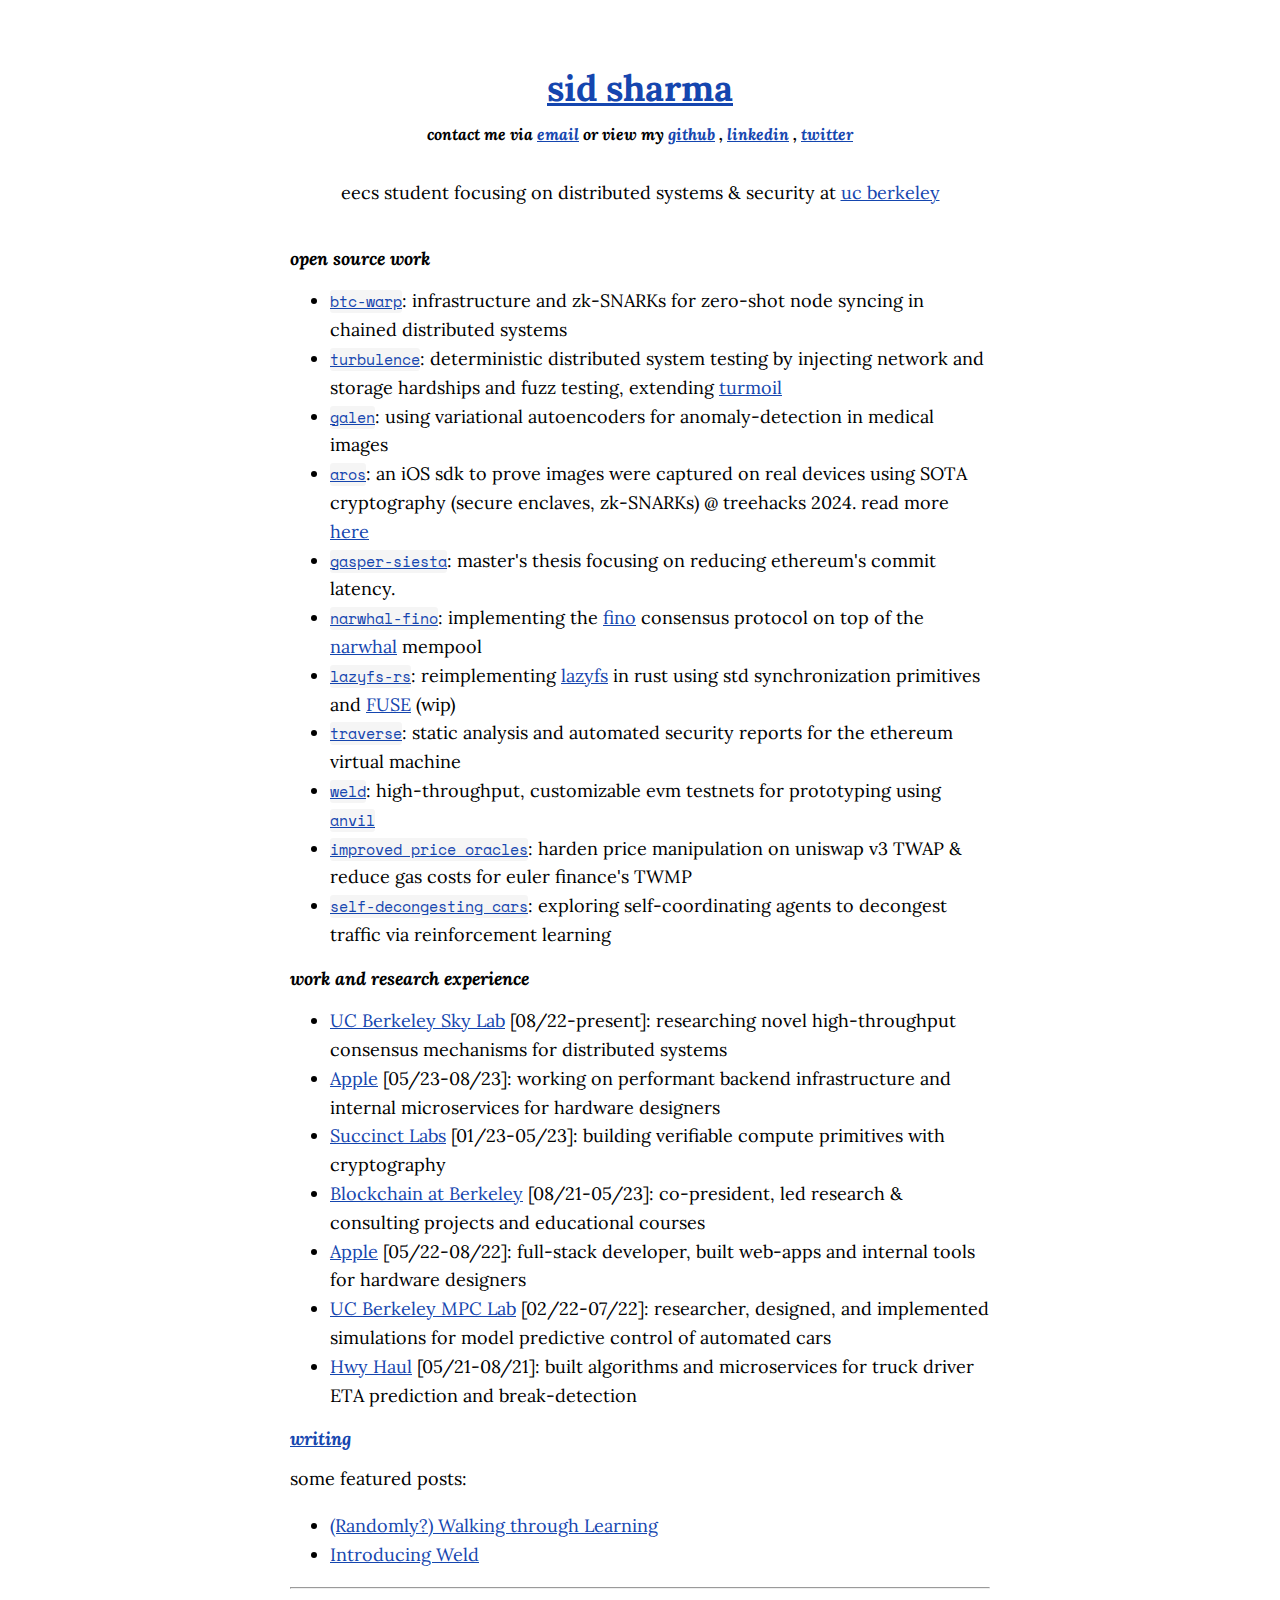
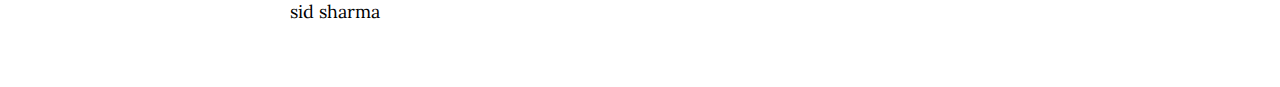
<file: index.html>
<!DOCTYPE html>
<html lang="en">

<head>
  <meta charset="utf-8" />
  <meta name="viewport" content="width=device-width, initial-scale=1" />
  <meta name="description" content="sid sharma's personal website" />

  <title>sid sharma</title>

  <link rel="icon" type="image/svg+xml" href="/images/favicon.svg">

  <link rel="stylesheet" href="styles.css" />
  <link rel="preconnect" href="https://fonts.googleapis.com">
  <link rel="preconnect" href="https://fonts.gstatic.com" crossorigin>
  <link href="https://fonts.googleapis.com/css2?family=Lora&family=Space+Mono&display=swap" rel="stylesheet">
</head>

<body>
  <div id="preamble">
    <a href="https://github.com/siddhantsharma301">
      <h1 class="title">sid sharma</h1>
    </a>

    <h2 class="subtitle" style="margin-bottom: 35px;">
      contact me via
      <a href="mailto:siddhantsharma@berkeley.edu">email</a> or view my
      <a href="https://github.com/siddhantsharma301">github</a>
      &#44; <a href="https://www.linkedin.com/in/sharma-sid/">linkedin</a>
      &#44; <a href="https://twitter.com/clearlynotsid">twitter</a>
    </h2>
  </div>

  <div>
    <p style="margin-bottom: 40px; text-align: center;">eecs student focusing on distributed systems & security at <a
        href="https://berkeley.edu">uc berkeley</a></p>

    <div>
      <h2>open source work</h2>
      <div>
        <ul>
          <li><a href="https://github.com/succinctlabs/btc-warp"><code>btc-warp</code></a>: infrastructure and zk-SNARKs
            for zero-shot node syncing in chained distributed systems</li>
          <li><a href="https://github.com/siddhantsharma301/turbulence"><code>turbulence</code></a>: deterministic
            distributed system testing by injecting network and storage hardships and fuzz testing,
            extending <a href="https://github.com/tokio-rs/turmoil">turmoil</a></li>
          <li><a href="https://github.com/siddhantsharma301/Galen"><code>galen</code></a>: using variational
            autoencoders for anomaly-detection in medical images</li>
          <li><a href="https://github.com/siddhantsharma301/aros"><code>aros</code></a>: an iOS sdk to prove images
            were captured on real devices using SOTA cryptography (secure enclaves, zk-SNARKs)
            @ treehacks 2024. read more <a href="https://devpost.com/software/aros-prove-your-images-are-real">here</a>
          </li>
          <li><a href="https://www2.eecs.berkeley.edu/Pubs/TechRpts/2024/EECS-2024-68.html"><code>gasper-siesta</code></a>: master's thesis 
            focusing on reducing ethereum's commit latency.</li>
          <li><a href="https://github.com/siddhantsharma301/narwhal-fino"><code>narwhal-fino</code></a>:
            implementing the <a href="https://arxiv.org/abs/2208.00940">fino</a> consensus protocol
            on top of the <a href="https://arxiv.org/abs/2105.11827">narwhal</a> mempool</li>
          <li><a href="https://github.com/siddhantsharma301/lazyfs-rs"><code>lazyfs-rs</code></a>: reimplementing
            <a href="https://github.com/dsrhaslab/lazyfs/tree/main">lazyfs</a> in rust using std
            synchronization primitives and <a href="https://github.com/libfuse/libfuse">FUSE</a> (wip)
          </li>
          <li><a href="https://github.com/siddhantsharma301/traverse"><code>traverse</code></a>: static analysis and
            automated security reports for the ethereum virtual machine</li>
          <li><a href="https://github.com/siddhantsharma301/weld"><code>weld</code></a>: high-throughput, customizable
            evm testnets for prototyping using <a
              href="https://github.com/foundry-rs/foundry/tree/master/anvil"><code>anvil</code></a></li>
          <li><a href="https://github.com/siddhantsharma301/median-oracle"><code>improved price oracles</code></a>:
            harden price manipulation on uniswap v3 TWAP & reduce gas costs for euler finance's TWMP</li>
          <li><a
              href="https://github.com/siddhantsharma301/Using-Intelligent-Cars-to-Decongest-Traffic"><code>self-decongesting cars</code></a>:
            exploring self-coordinating agents to decongest traffic via reinforcement learning</li>
        </ul>
      </div>

      <h2>work and research experience</h2>
      <div>
        <ul>
          <li><a href="https://sky.cs.berkeley.edu/">UC Berkeley Sky Lab</a> [08/22-present]: researching novel
            high-throughput consensus mechanisms for distributed systems</li>
          <li><a href="https://apple.com/">Apple</a> [05/23-08/23]: working on performant backend infrastructure and
            internal microservices for hardware designers</li>
          <li><a href="https://www.succinct.xyz/">Succinct Labs</a> [01/23-05/23]: building verifiable compute
            primitives with cryptography</li>
          <li><a href="https://blockchain.berkeley.edu/">Blockchain at Berkeley</a> [08/21-05/23]: co-president, led
            research & consulting projects and educational courses</li>
          <li><a href="https://apple.com/">Apple</a> [05/22-08/22]: full-stack developer, built web-apps and internal
            tools for hardware designers</li>
          <li><a href="https://sites.google.com/berkeley.edu/mpc-lab">UC Berkeley MPC Lab</a> [02/22-07/22]: researcher,
            designed, and implemented simulations for model predictive control of automated cars</li>
          <li><a href="https://www.hwyhaul.com/">Hwy Haul</a> [05/21-08/21]: built algorithms and microservices for
            truck driver ETA prediction and break-detection</li>
        </ul>
      </div>

      <h2><a href="https://blog.siddhantsharma.me">writing</a></h2>
      <div>
        some featured posts:
        <ul>
          <li><a
              href="https://blog.siddhantsharma.me/posts/2023-08-26/randomly-walking-through-learning.html">(Randomly?)
              Walking through Learning</a></li>
          <li><a href="https://blog.siddhantsharma.me/posts/2023-08-24/weld.html">Introducing Weld</a></li>
        </ul>
      </div>
    </div>
  </div>

  <!-- <h2>relevant coursework</h2>
  <b>bold</b> = graduate level course, <i>italics</i> = in progress/planned
  <div>
    <ul>
      <li>computer science</li>
        <ul>
          <li>structure and interpretation of computer programs (<a href="https://cs61a.org/">cs61a</a>)</li>
          <li>data structures (<a href="https://datastructur.es/">cs61b</a>)</li>
          <li>computer architecture and machine structures (<a href="https://cs61c.org/">cs61c</a>)</li>
          <li>discrete mathematics and probability theory (<a href="https://eecs70.org/">cs70</a>)</li>
          <li>social implications of computer technology (<a href="https://cs195.org/">cs195</a>)</li>
          <li>computer security (<a href="https://cs161.org">cs161</a>)</li>
          <li>advanced algorithms (<a href="https://cs170.org">cs 170</a>)</li>
          <li>advanced computer systems</li>
        </ul>
      <li>electrical engineering</li>
        <ul>

        </ul>
      <li>mathematics and data science</li>
        <ul>
          <li>multivariable calculus</li>
          <li>linear algebra and differential equations</li>
          <li>foundations of data science</li>
          <li>principles & techniques of data science</li>
        </ul>
    </ul>
  </div> -->

  <footer>
    <hr>
    <div class="footer">
      sid sharma
    </div>
  </footer>
</body>

</html>
</file>
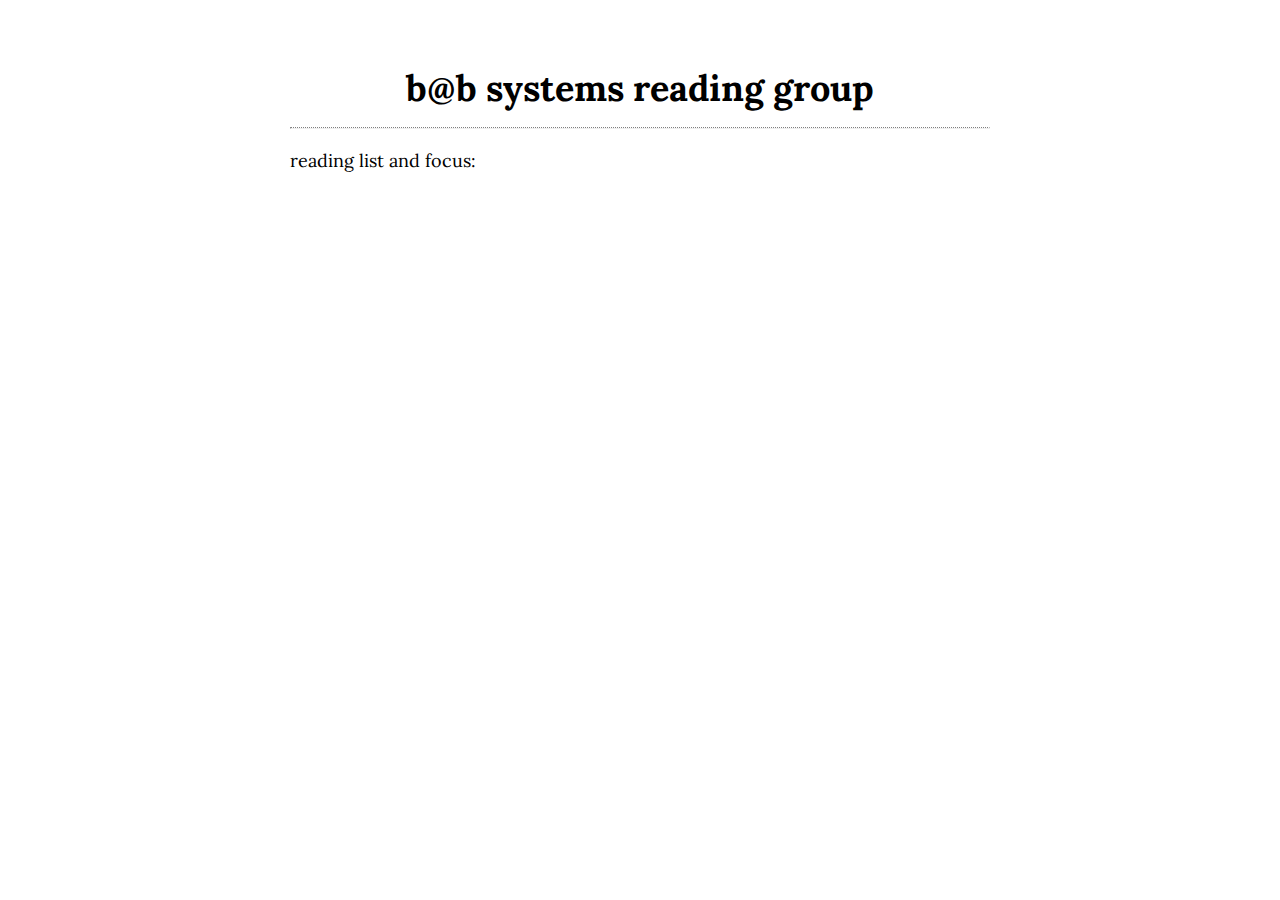
<file: bab-srg.html>
<!DOCTYPE html>
<html lang="en">

<head>
    <meta charset="utf-8" />
    <meta name="viewport" content="width=device-width, initial-scale=1" />
    <meta name="description" content="blockchain at berkeley systems reading group" />

    <title>b@b systems reading group</title>

    <link rel="icon" type="image/svg+xml" href="/images/favicon.svg">

    <link rel="stylesheet" href="styles.css" />
    <link rel="preconnect" href="https://fonts.googleapis.com">
    <link rel="preconnect" href="https://fonts.gstatic.com" crossorigin>
    <link href="https://fonts.googleapis.com/css2?family=Lora&family=Space+Mono&display=swap" rel="stylesheet">
</head>

<body>
    <div id="preamble">
        <h1 class="title">b@b systems reading group</h1>
    </div>
    <hr style="border-top: 1px dotted">
    <p>reading list and focus:</p>
    
    <ul>
        
    </ul>

</body>
</file>
<file: styles.css>
.title {
  text-align: center;
  margin-bottom: 0.2em;
}

.subtitle {
  text-align: center;
  font-size: medium;
  font-weight: bold;
  margin-top: 0;
}

body {
  font-family: "Lora", serif;
  line-height: 1.6;
  font-size: 18px;
  padding: 0 10px;
  margin: 60px auto;
  max-width: 700px;
}

h2,
h2,
h3 {
  line-height: 1.2;
}

h2 {
  font-style: italic;
  font-size: 18px;
}

a:link,
a:visited {
  color: rgb(21, 70, 175);
}

code,
.code {
  font-family: "Space Mono", "Liberation Mono", Menlo, Courier, monospace;
  font-size: 1.125rem;
  line-height: 1.6;
  padding: 0;
  padding-top: 0;
  padding-bottom: 0;
  margin: 0;
  font-size: 85%;
  background-color: rgba(0, 0, 0, 0.04);
  border-radius: 3px;
}
.subtitle {
  text-align: center;
  font-size: medium;
  font-weight: bold;
  margin-top: 0;
}

::selection {
    background: rgb(29, 29, 33);
    color: rgb(121, 160, 241);
  }
</file>
